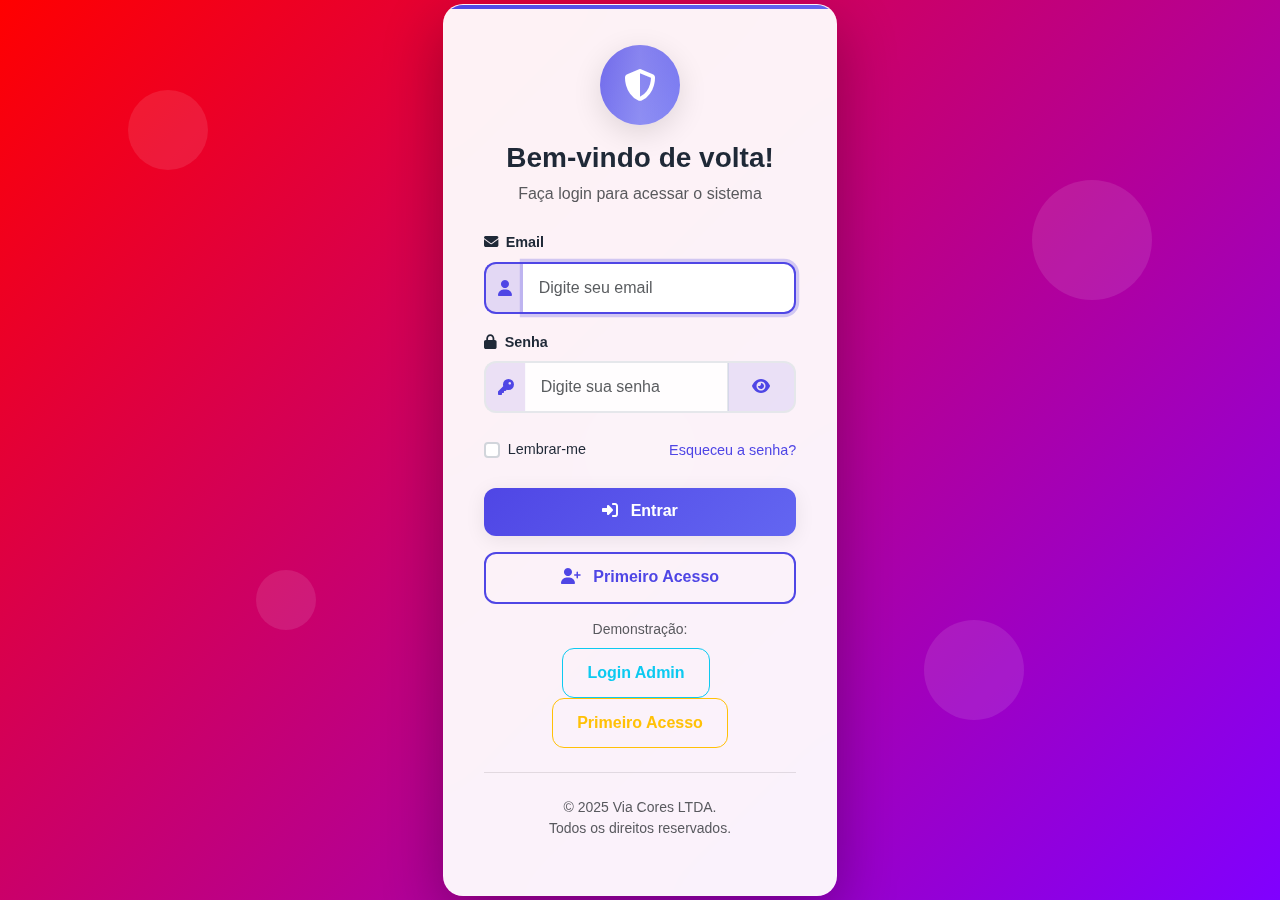
<file: Projeto ERP Via Cores versão 2.0/frontend/login.html>
<!DOCTYPE html>
<html lang="pt-BR">
<head>
    <meta charset="UTF-8">
    <meta name="viewport" content="width=device-width, initial-scale=1.0">
    <title>Login - Sistema Administrativo</title>
    
    <!-- Bootstrap 5 CSS -->
    <link href="https://cdn.jsdelivr.net/npm/bootstrap@5.3.2/dist/css/bootstrap.min.css" rel="stylesheet">
    
    <!-- Font Awesome Icons -->
    <link href="https://cdnjs.cloudflare.com/ajax/libs/font-awesome/6.4.0/css/all.min.css" rel="stylesheet">
    
    <!-- Animate.css -->
    <link href="https://cdnjs.cloudflare.com/ajax/libs/animate.css/4.1.1/animate.min.css" rel="stylesheet">
    
    <!-- Custom CSS -->
    <link href="css/login-style.css" rel="stylesheet">
</head>
<body>
    <!-- Background Animation -->
    <div class="background-animation">
        <div class="floating-shapes">
            <div class="shape shape-1"></div>
            <div class="shape shape-2"></div>
            <div class="shape shape-3"></div>
            <div class="shape shape-4"></div>
            <div class="shape shape-5"></div>
        </div>
    </div>

    <!-- Main Container -->
    <div class="container-fluid vh-100 d-flex align-items-center justify-content-center">
        <div class="row w-100">
            <div class="col-12 col-md-8 col-lg-6 col-xl-4 mx-auto">
                
                <!-- Login Card -->
                <div class="login-card animate__animated animate__fadeInUp">
                    
                    <!-- Header -->
                    <div class="login-header text-center mb-4">
                        <div class="logo-container mb-3">
                            <div class="logo-icon">
                                <i class="fas fa-shield-alt"></i>
                            </div>
                        </div>
                        <h2 class="login-title">Bem-vindo de volta!</h2>
                        <p class="login-subtitle text-muted">Faça login para acessar o sistema</p>
                    </div>

                    <!-- Login Form -->
                    <form id="loginForm" class="login-form">
                        
                        <!-- Email Field -->
                        <div class="form-group mb-3">
                            <label for="email" class="form-label">
                                <i class="fas fa-envelope me-2"></i>Email
                            </label>
                            <div class="input-group">
                                <span class="input-group-text">
                                    <i class="fas fa-user"></i>
                                </span>
                                <input type="email" 
                                       class="form-control" 
                                       id="email" 
                                       name="email" 
                                       placeholder="Digite seu email"
                                       required>
                            </div>
                            <div class="invalid-feedback"></div>
                        </div>

                        <!-- Password Field -->
                        <div class="form-group mb-3">
                            <label for="password" class="form-label">
                                <i class="fas fa-lock me-2"></i>Senha
                            </label>
                            <div class="input-group">
                                <span class="input-group-text">
                                    <i class="fas fa-key"></i>
                                </span>
                                <input type="password" 
                                       class="form-control" 
                                       id="password" 
                                       name="password" 
                                       placeholder="Digite sua senha"
                                       required>
                                <button class="btn btn-outline-secondary password-toggle" 
                                        type="button" 
                                        id="togglePassword">
                                    <i class="fas fa-eye"></i>
                                </button>
                            </div>
                            <div class="invalid-feedback"></div>
                        </div>

                        <!-- Remember Me & Forgot Password -->
                        <div class="form-options d-flex justify-content-between align-items-center mb-4">
                            <div class="form-check">
                                <input class="form-check-input" type="checkbox" id="rememberMe" name="rememberMe">
                                <label class="form-check-label" for="rememberMe">
                                    Lembrar-me
                                </label>
                            </div>
                            <a href="#" class="forgot-password" data-bs-toggle="modal" data-bs-target="#forgotPasswordModal">
                                Esqueceu a senha?
                            </a>
                        </div>

                        <!-- Login Button -->
                        <button type="submit" class="btn btn-login w-100 mb-3" id="loginBtn">
                            <span class="btn-text">
                                <i class="fas fa-sign-in-alt me-2"></i>
                                Entrar
                            </span>
                            <span class="btn-loading d-none">
                                <i class="fas fa-spinner fa-spin me-2"></i>
                                Entrando...
                            </span>
                        </button>

                        <!-- First Access Button -->
                        <button type="button" class="btn btn-outline-primary w-100" data-bs-toggle="modal" data-bs-target="#firstAccessModal">
                            <i class="fas fa-user-plus me-2"></i>
                            Primeiro Acesso
                        </button>

                    </form>

                    <!-- Footer -->
                    <div class="login-footer text-center mt-4">
                        <p class="text-muted small">
                            © 2025 Via Cores LTDA. <br>Todos os direitos reservados.
                        </p>
                    </div>

                </div>
            </div>
        </div>
    </div>

    <!-- Forgot Password Modal -->
    <div class="modal fade" id="forgotPasswordModal" tabindex="-1" aria-labelledby="forgotPasswordModalLabel" aria-hidden="true">
        <div class="modal-dialog modal-dialog-centered">
            <div class="modal-content">
                <div class="modal-header border-0">
                    <h5 class="modal-title" id="forgotPasswordModalLabel">
                        <i class="fas fa-key me-2"></i>
                        Recuperar Senha
                    </h5>
                    <button type="button" class="btn-close" data-bs-dismiss="modal" aria-label="Close"></button>
                </div>
                <div class="modal-body">
                    <p class="text-muted mb-4">
                        Digite seu email para receber as instruções de recuperação de senha.
                    </p>
                    <form id="forgotPasswordForm">
                        <div class="form-group mb-3">
                            <label for="recoveryEmail" class="form-label">Email</label>
                            <div class="input-group">
                                <span class="input-group-text">
                                    <i class="fas fa-envelope"></i>
                                </span>
                                <input type="email" 
                                       class="form-control" 
                                       id="recoveryEmail" 
                                       name="recoveryEmail" 
                                       placeholder="Digite seu email"
                                       required>
                            </div>
                        </div>
                    </form>
                </div>
                <div class="modal-footer border-0">
                    <button type="button" class="btn btn-secondary" data-bs-dismiss="modal">Cancelar</button>
                    <button type="button" class="btn btn-primary" id="sendRecoveryBtn">
                        <i class="fas fa-paper-plane me-2"></i>
                        Enviar Instruções
                    </button>
                </div>
            </div>
        </div>
    </div>

    <!-- First Access Modal -->
    <div class="modal fade" id="firstAccessModal" tabindex="-1" aria-labelledby="firstAccessModalLabel" aria-hidden="true">
        <div class="modal-dialog modal-dialog-centered">
            <div class="modal-content">
                <div class="modal-header border-0">
                    <h5 class="modal-title" id="firstAccessModalLabel">
                        <i class="fas fa-user-plus me-2"></i>
                        Primeiro Acesso
                    </h5>
                    <button type="button" class="btn-close" data-bs-dismiss="modal" aria-label="Close"></button>
                </div>
                <div class="modal-body">
                    <p class="text-muted mb-4">
                        Digite seu email e a senha temporária fornecida pelo administrador.
                    </p>
                    <form id="firstAccessForm">
                        <div class="form-group mb-3">
                            <label for="firstAccessEmail" class="form-label">Email</label>
                            <div class="input-group">
                                <span class="input-group-text">
                                    <i class="fas fa-envelope"></i>
                                </span>
                                <input type="email" 
                                       class="form-control" 
                                       id="firstAccessEmail" 
                                       name="firstAccessEmail" 
                                       placeholder="Digite seu email"
                                       required>
                            </div>
                        </div>
                        
                        <div class="form-group mb-3">
                            <label for="tempPassword" class="form-label">Senha Temporária</label>
                            <div class="input-group">
                                <span class="input-group-text">
                                    <i class="fas fa-key"></i>
                                </span>
                                <input type="password" 
                                       class="form-control" 
                                       id="tempPassword" 
                                       name="tempPassword" 
                                       placeholder="Digite a senha temporária"
                                       required>
                            </div>
                        </div>

                        <div class="form-group mb-3">
                            <label for="newPassword" class="form-label">Nova Senha</label>
                            <div class="input-group">
                                <span class="input-group-text">
                                    <i class="fas fa-lock"></i>
                                </span>
                                <input type="password" 
                                       class="form-control" 
                                       id="newPassword" 
                                       name="newPassword" 
                                       placeholder="Digite sua nova senha"
                                       required>
                            </div>
                            <div class="form-text">
                                A senha deve ter pelo menos 8 caracteres, incluindo letras e números.
                            </div>
                        </div>

                        <div class="form-group mb-3">
                            <label for="confirmPassword" class="form-label">Confirmar Nova Senha</label>
                            <div class="input-group">
                                <span class="input-group-text">
                                    <i class="fas fa-lock"></i>
                                </span>
                                <input type="password" 
                                       class="form-control" 
                                       id="confirmPassword" 
                                       name="confirmPassword" 
                                       placeholder="Confirme sua nova senha"
                                       required>
                            </div>
                        </div>
                    </form>
                </div>
                <div class="modal-footer border-0">
                    <button type="button" class="btn btn-secondary" data-bs-dismiss="modal">Cancelar</button>
                    <button type="button" class="btn btn-primary" id="setNewPasswordBtn">
                        <i class="fas fa-check me-2"></i>
                        Definir Nova Senha
                    </button>
                </div>
            </div>
        </div>
    </div>

    <!-- Success Modal -->
    <div class="modal fade" id="successModal" tabindex="-1" aria-labelledby="successModalLabel" aria-hidden="true">
        <div class="modal-dialog modal-dialog-centered">
            <div class="modal-content">
                <div class="modal-body text-center py-4">
                    <div class="success-icon mb-3">
                        <i class="fas fa-check-circle text-success"></i>
                    </div>
                    <h5 class="modal-title mb-3" id="successModalLabel">Sucesso!</h5>
                    <p class="text-muted" id="successMessage">Operação realizada com sucesso.</p>
                    <button type="button" class="btn btn-primary" data-bs-dismiss="modal">OK</button>
                </div>
            </div>
        </div>
    </div>

    <!-- Scripts -->
    <!-- jQuery -->
    <script src="https://code.jquery.com/jquery-3.7.1.min.js"></script>
    
    <!-- Bootstrap 5 JS -->
    <script src="https://cdn.jsdelivr.net/npm/bootstrap@5.3.2/dist/js/bootstrap.bundle.min.js"></script>
    
    <!-- Custom JavaScript -->
    <script src="js/login-script.js"></script>
</body>
</html>
</file>
<file: Projeto ERP Via Cores versão 2.0/frontend/css/login-style.css>
/* Login Page Styles */

:root {
    --primary-color: #4f46e5;
    --secondary-color: #6366f1;
    --success-color: #10b981;
    --warning-color: #f59e0b;
    --danger-color: #ef4444;
    --info-color: #06b6d4;
    --dark-color: #1f2937;
    --light-color: #f8fafc;
    --gradient-primary: linear-gradient(135deg, #ff0000 0%, #8000ff 100%);
    --gradient-secondary: linear-gradient(135deg, #4f46e5 0%, #6366f1 100%);
    --shadow-light: 0 4px 20px rgba(0, 0, 0, 0.08);
    --shadow-medium: 0 8px 30px rgba(0, 0, 0, 0.12);
    --shadow-heavy: 0 20px 60px rgba(0, 0, 0, 0.3);
}

* {
    margin: 0;
    padding: 0;
    box-sizing: border-box;
}

body {
    font-family: 'Inter', -apple-system, BlinkMacSystemFont, 'Segoe UI', Roboto, sans-serif;
    background: var(--gradient-primary);
    min-height: 100vh;
    overflow-x: hidden;
    position: relative;
}

/* Background Animation */
.background-animation {
    position: fixed;
    top: 0;
    left: 0;
    width: 100%;
    height: 100%;
    z-index: -1;
    overflow: hidden;
}

.floating-shapes {
    position: relative;
    width: 100%;
    height: 100%;
}

.shape {
    position: absolute;
    border-radius: 50%;
    background: rgba(255, 255, 255, 0.1);
    animation: float 6s ease-in-out infinite;
}

.shape-1 {
    width: 80px;
    height: 80px;
    top: 10%;
    left: 10%;
    animation-delay: 0s;
}

.shape-2 {
    width: 120px;
    height: 120px;
    top: 20%;
    right: 10%;
    animation-delay: 1s;
}

.shape-3 {
    width: 60px;
    height: 60px;
    bottom: 30%;
    left: 20%;
    animation-delay: 2s;
}

.shape-4 {
    width: 100px;
    height: 100px;
    bottom: 20%;
    right: 20%;
    animation-delay: 3s;
}

.shape-5 {
    width: 140px;
    height: 140px;
    top: 50%;
    left: 50%;
    transform: translate(-50%, -50%);
    animation-delay: 4s;
}

@keyframes float {
    0%, 100% {
        transform: translateY(0px) rotate(0deg);
        opacity: 0.7;
    }
    50% {
        transform: translateY(-20px) rotate(180deg);
        opacity: 1;
    }
}

/* Login Card */
.login-card {
    background: rgba(255, 255, 255, 0.95);
    backdrop-filter: blur(20px);
    border-radius: 20px;
    padding: 2.5rem;
    box-shadow: var(--shadow-heavy);
    border: 1px solid rgba(255, 255, 255, 0.2);
    position: relative;
    overflow: hidden;
}

.login-card::before {
    content: '';
    position: absolute;
    top: 0;
    left: 0;
    right: 0;
    height: 4px;
    background: var(--gradient-secondary);
}

/* Header */
.login-header {
    margin-bottom: 2rem;
}

.logo-container {
    position: relative;
}

.logo-icon {
    width: 80px;
    height: 80px;
    background: var(--gradient-secondary);
    border-radius: 50%;
    display: flex;
    align-items: center;
    justify-content: center;
    margin: 0 auto;
    box-shadow: var(--shadow-medium);
    position: relative;
    overflow: hidden;
}

.logo-icon::before {
    content: '';
    position: absolute;
    top: -50%;
    left: -50%;
    width: 200%;
    height: 200%;
    background: linear-gradient(45deg, transparent, rgba(255, 255, 255, 0.3), transparent);
    transform: rotate(45deg);
    animation: shine 3s infinite;
}

.logo-icon i {
    font-size: 2rem;
    color: white;
    z-index: 1;
    position: relative;
}

@keyframes shine {
    0% {
        transform: translateX(-100%) translateY(-100%) rotate(45deg);
    }
    50% {
        transform: translateX(100%) translateY(100%) rotate(45deg);
    }
    100% {
        transform: translateX(-100%) translateY(-100%) rotate(45deg);
    }
}

.login-title {
    color: var(--dark-color);
    font-weight: 700;
    font-size: 1.75rem;
    margin-bottom: 0.5rem;
}

.login-subtitle {
    font-size: 1rem;
    color: #6b7280;
}

/* Form Styles */
.form-group {
    position: relative;
}

.form-label {
    font-weight: 600;
    color: var(--dark-color);
    margin-bottom: 0.5rem;
    font-size: 0.9rem;
}

.form-control {
    border: 2px solid #e5e7eb;
    border-radius: 12px;
    padding: 0.75rem 1rem;
    font-size: 1rem;
    transition: all 0.3s ease;
    background: rgba(255, 255, 255, 0.8);
}

.form-control:focus {
    border-color: var(--primary-color);
    box-shadow: 0 0 0 0.2rem rgba(79, 70, 229, 0.25);
    background: white;
}

.input-group-text {
    background: rgba(79, 70, 229, 0.1);
    border: 2px solid #e5e7eb;
    border-right: none;
    border-radius: 12px 0 0 12px;
    color: var(--primary-color);
    font-weight: 600;
}

.input-group .form-control {
    border-left: none;
    border-radius: 0 12px 12px 0;
}

.input-group:focus-within .input-group-text {
    border-color: var(--primary-color);
    background: rgba(79, 70, 229, 0.15);
}

.password-toggle {
    border: 2px solid #e5e7eb;
    border-left: none;
    border-radius: 0 12px 12px 0;
    background: rgba(79, 70, 229, 0.1);
    color: var(--primary-color);
    transition: all 0.3s ease;
}

.password-toggle:hover {
    background: rgba(79, 70, 229, 0.2);
    color: var(--primary-color);
}

/* Form Options */
.form-options {
    margin: 1.5rem 0;
}

.form-check-input {
    border-radius: 6px;
    border: 2px solid #d1d5db;
}

.form-check-input:checked {
    background-color: var(--primary-color);
    border-color: var(--primary-color);
}

.form-check-label {
    font-size: 0.9rem;
    color: var(--dark-color);
}

.forgot-password {
    color: var(--primary-color);
    text-decoration: none;
    font-size: 0.9rem;
    font-weight: 500;
    transition: all 0.3s ease;
}

.forgot-password:hover {
    color: var(--secondary-color);
    text-decoration: underline;
}

/* Buttons */
.btn {
    border-radius: 12px;
    padding: 0.75rem 1.5rem;
    font-weight: 600;
    font-size: 1rem;
    transition: all 0.3s ease;
    position: relative;
    overflow: hidden;
}

.btn-login {
    background: var(--gradient-secondary);
    border: none;
    color: white;
    box-shadow: var(--shadow-light);
    position: relative;
}

.btn-login::before {
    content: '';
    position: absolute;
    top: 0;
    left: -100%;
    width: 100%;
    height: 100%;
    background: linear-gradient(90deg, transparent, rgba(255, 255, 255, 0.3), transparent);
    transition: left 0.5s;
}

.btn-login:hover {
    transform: translateY(-2px);
    box-shadow: var(--shadow-medium);
    color: white;
}

.btn-login:hover::before {
    left: 100%;
}

.btn-login:active {
    transform: translateY(0);
}

.btn-outline-primary {
    border: 2px solid var(--primary-color);
    color: var(--primary-color);
    background: transparent;
}

.btn-outline-primary:hover {
    background: var(--primary-color);
    border-color: var(--primary-color);
    color: white;
    transform: translateY(-2px);
    box-shadow: var(--shadow-light);
}

/* Loading State */
.btn-loading {
    pointer-events: none;
}

/* Footer */
.login-footer {
    margin-top: 2rem;
    padding-top: 1.5rem;
    border-top: 1px solid rgba(0, 0, 0, 0.1);
}

/* Modal Styles */
.modal-content {
    border-radius: 20px;
    border: none;
    box-shadow: var(--shadow-heavy);
    backdrop-filter: blur(20px);
}

.modal-header {
    background: var(--gradient-secondary);
    color: white;
    border-radius: 20px 20px 0 0;
    padding: 1.5rem;
}

.modal-header .btn-close {
    filter: invert(1);
}

.modal-body {
    padding: 2rem;
}

.modal-footer {
    padding: 1.5rem 2rem;
}

/* Success Modal */
.success-icon i {
    font-size: 4rem;
    animation: pulse 2s infinite;
}

@keyframes pulse {
    0% {
        transform: scale(1);
    }
    50% {
        transform: scale(1.1);
    }
    100% {
        transform: scale(1);
    }
}

/* Validation Styles */
.is-invalid {
    border-color: var(--danger-color) !important;
}

.is-valid {
    border-color: var(--success-color) !important;
}

.invalid-feedback {
    display: block;
    color: var(--danger-color);
    font-size: 0.875rem;
    margin-top: 0.25rem;
}

.valid-feedback {
    display: block;
    color: var(--success-color);
    font-size: 0.875rem;
    margin-top: 0.25rem;
}

/* Responsive Design */
@media (max-width: 768px) {
    .login-card {
        margin: 1rem;
        padding: 2rem 1.5rem;
    }
    
    .login-title {
        font-size: 1.5rem;
    }
    
    .logo-icon {
        width: 60px;
        height: 60px;
    }
    
    .logo-icon i {
        font-size: 1.5rem;
    }
    
    .shape {
        display: none;
    }
}

@media (max-width: 576px) {
    .login-card {
        margin: 0.5rem;
        padding: 1.5rem 1rem;
    }
    
    .modal-body {
        padding: 1.5rem;
    }
    
    .modal-footer {
        padding: 1rem 1.5rem;
    }
}

/* Custom Scrollbar */
::-webkit-scrollbar {
    width: 8px;
}

::-webkit-scrollbar-track {
    background: #f1f1f1;
    border-radius: 10px;
}

::-webkit-scrollbar-thumb {
    background: var(--gradient-secondary);
    border-radius: 10px;
}

::-webkit-scrollbar-thumb:hover {
    background: var(--dark-color);
}

/* Focus Styles for Accessibility */
.btn:focus,
.form-control:focus,
.form-check-input:focus {
    outline: none;
    box-shadow: 0 0 0 0.2rem rgba(79, 70, 229, 0.25);
}

/* Animation Classes */
.fade-in {
    animation: fadeIn 0.5s ease-in-out;
}

.slide-up {
    animation: slideUp 0.5s ease-in-out;
}

@keyframes fadeIn {
    from {
        opacity: 0;
    }
    to {
        opacity: 1;
    }
}

@keyframes slideUp {
    from {
        opacity: 0;
        transform: translateY(30px);
    }
    to {
        opacity: 1;
        transform: translateY(0);
    }
}

/* Loading Spinner */
.spinner {
    display: inline-block;
    width: 20px;
    height: 20px;
    border: 3px solid rgba(255, 255, 255, 0.3);
    border-radius: 50%;
    border-top-color: #fff;
    animation: spin 1s ease-in-out infinite;
}

@keyframes spin {
    to {
        transform: rotate(360deg);
    }
}
</file>
